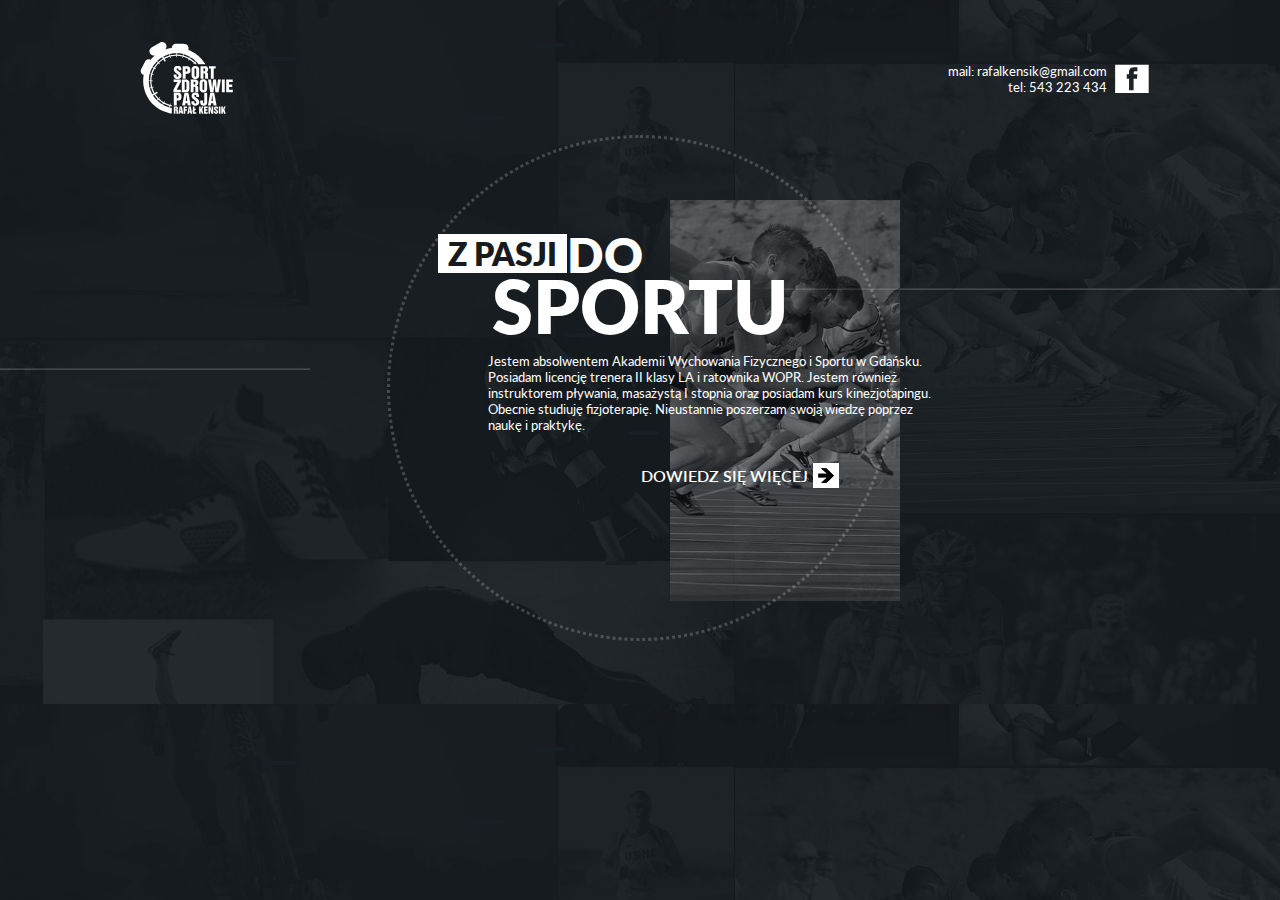
<file: index.html>
<!DOCTYPE html>
<html lang="pl">
<head>
	<meta charset="UTF-8">
	<title>Document</title>
<link rel="stylesheet" href="style.css">
<meta name="viewport" content="width=device-width, initial-scale=1.0" />
<link href="https://fonts.googleapis.com/css?family=Lato:300,400,400i,700,900&amp;subset=latin-ext" rel="stylesheet"> 
</head>
<script type="text/javascript" src="js/jquery-3.3.1.min.js"></script>
<script type="text/javascript" src="js/script.js"></script>
<body>
	<div class="head-container">
	    <div class="header">
            <div class="header-logo">
            <a href="index.html" target="_parent" title="SPZ Rafał Kensik">
            <img src="img/szp_logo.svg" class=header-head-logo-img></a></div>
	        <div class="header-contact">
	        mail: rafalkensik@gmail.com<br>
            tel: 543 223 434</div>
            <a href="#" target="_parent" title="Facebook">
            <img src="img/facebook_logo.svg" class="header-logo-facebook-img"></a>
	        
                </div>
	    <div class="container-big-circle"></div>  
        
	       
	          
	      
	    <div class="container">
	        
	    </div>
	    
	    
	    
	    <div class="footer"></div>
	        <div class="footer-responsive">
                <a href="#" target="_parent" title="Facebook"><img src="img/logo_facebook_male.jpg" class="footer-logo-facebook-img"></a>
              <span class="footer-contact">mail: rafalkensik@gmail.com<br>
            tel: 543 223 434</span>
	        </div>
	</div>
	    
	    
	    
	
</body>
</html>
</file>
<file: style.css>
:root{
  
    --ramkaa:solid red;
    font-size: 16px;
    padding: 0px;
    margin: 0px;
}


body
{
    font-size: 16px;
    padding: 0px;
    margin: 0px;
    background-image: url(img/tlo_strony.jpg);
    background-size:cover;
    font-family: 'Lato', sans-serif;
    overflow: hidden;

}

body a 
{
     text-decoration: none; 
    color:white;
}

/*==========================================*/
/*================= HEADER =================*/
/*==========================================*/


.head-container
{
    width: 100%;
    display: flex;
    flex-direction: column;
    justify-content: center;
    box-sizing:border-box;
    align-items: center;
 
    
}


.header
{  
    width:80%;
    display:flex;
    flex-direction: row;
    height:110px;
    margin-top:1.5em;
      
}


.header-logo
{
     
    width:120px;
    display:flex;
    align-content:flex-start;
    color:white;
    
}

.header-head-logo-img
{
    width:120px;
    padding-top: 15px;
     
   
}

.header-logo-facebook-img
{
    width:40px;
    margin-left: 5px;
    padding-top: 3px;
    display:flex;
    padding-top: 35px;
   
    
}


.header-contact
{
    display:flex;
    justify-content: flex-end; 
    text-align: right;
    align-items: center;
    flex:1;
    color:white;
    font-size: 0.8em;
    
}


/*==========================================*/
/*=============== CONTAINER ================*/
/*==========================================*/


.container{
    display: flex;
    flex-direction: column;
    justify-content: center;
    width:80%;
    
    
}


.container-big-circle
{
    
    border:dotted white;
    border-radius: 50%;
    width: 500px;
    height: 500px;
    position: absolute;
    top:15%;
    opacity:0.2;
    
    
    
}








/*==========================================*/
/*================= FOOTER =================*/
/*==========================================*/


.footer{
    display: flex;
    flex-direction: row;
    width:80%;
    height: 50px;
}
.footer-responsive
{
   
    display: none;

}




/*==========================================*/


/*==============================================================*/
/*==================================RESPONSYWNOSC===============*/
/*=============================poniżej 480px====================*/


/*==========================================*/

@media all and (max-width:480px)
{
    
    
    
    
    
    
/*==========================================*/
/*================= HEADER =================*/
/*==========================================*/
    
    
    .head-container
    {
        width:100%;
        height:100%;
        
    }
    
    .header
    {
        margin-top:0.1em;
    }
    
    .header-contact 
    {
        display: none;
    }
    
    .header-logo-facebook-img
    {
        display: none;
    }
    
    
/*==========================================*/
/*=============== CONTAINER ================*/
/*==========================================*/
    
    .container
    {
        width:100%;
    }
    
   
    
    
    
/*==========================================*/
/*================= FOOTER =================*/
/*==========================================*/
    
    
   .footer
    { 
      display: none;
    }
    
    
    .footer-responsive
    {
       display: flex !important;
       background-color:white; 
       width:102%;
       height: 40px;
       box-sizing: border-box;
       padding-top:5px;
       position:fixed;
        bottom:0px;
        
    }
    
    .footer-logo-facebook-img
    {
        width:35px;
        height: 30px;
    }
    
    .footer-contact
    {
        color:#161A1E;
        font-size:0.8em;
        
    }

    
}



/*==========================================*/


/*==============================================================*/
/*==================================RESPONSYWNOSC===============*/
/*============================poniżej 1024px====================*/


/*==========================================*/


@media all and (max-width:1024px)
{
    .head-container
    {
        width:99%;
        height:100%;
    }
    
    
    .header
    {
        width:99%;
        
    }
    
    
    .container
    {
        width:100%;
    }
    
    .footer
    {
        width:100%;
    }
    
    

/*==========================================*/
/*=============== CONTAINER ================*/
/*==========================================*/
    
    
    

    
    
    
    
  
}



/*==========================================*/


/*===============================================================*/
/*==============================RESPONSYWNOSC====================*/
/*=============================powyżej 1377px====================*/


/*==========================================*/


@media all and (min-width:1378px)
{
    
    
    
/*==========================================*/
/*================= HEADER =================*/
/*==========================================*/    
    
 .header
{  
    
    margin-top:9.5em;
      
}   
    
    
/*==========================================*/
/*=============== CONTAINER ================*/
/*==========================================*/
  
    
    
   .container
    {
        width:80%;
        
    } 
    
  
    
    
    
    
    
    
    
    
    
    
  
 .container-big-circle
{
    z-index: -100;
    border:dotted white;
    border-radius: 50%;
    width: 500px;
    height: 500px;
    position: absolute;
    top:25%;
    opacity:0.2;
    
    
    
}   
    
    
    
    
}
</file>
